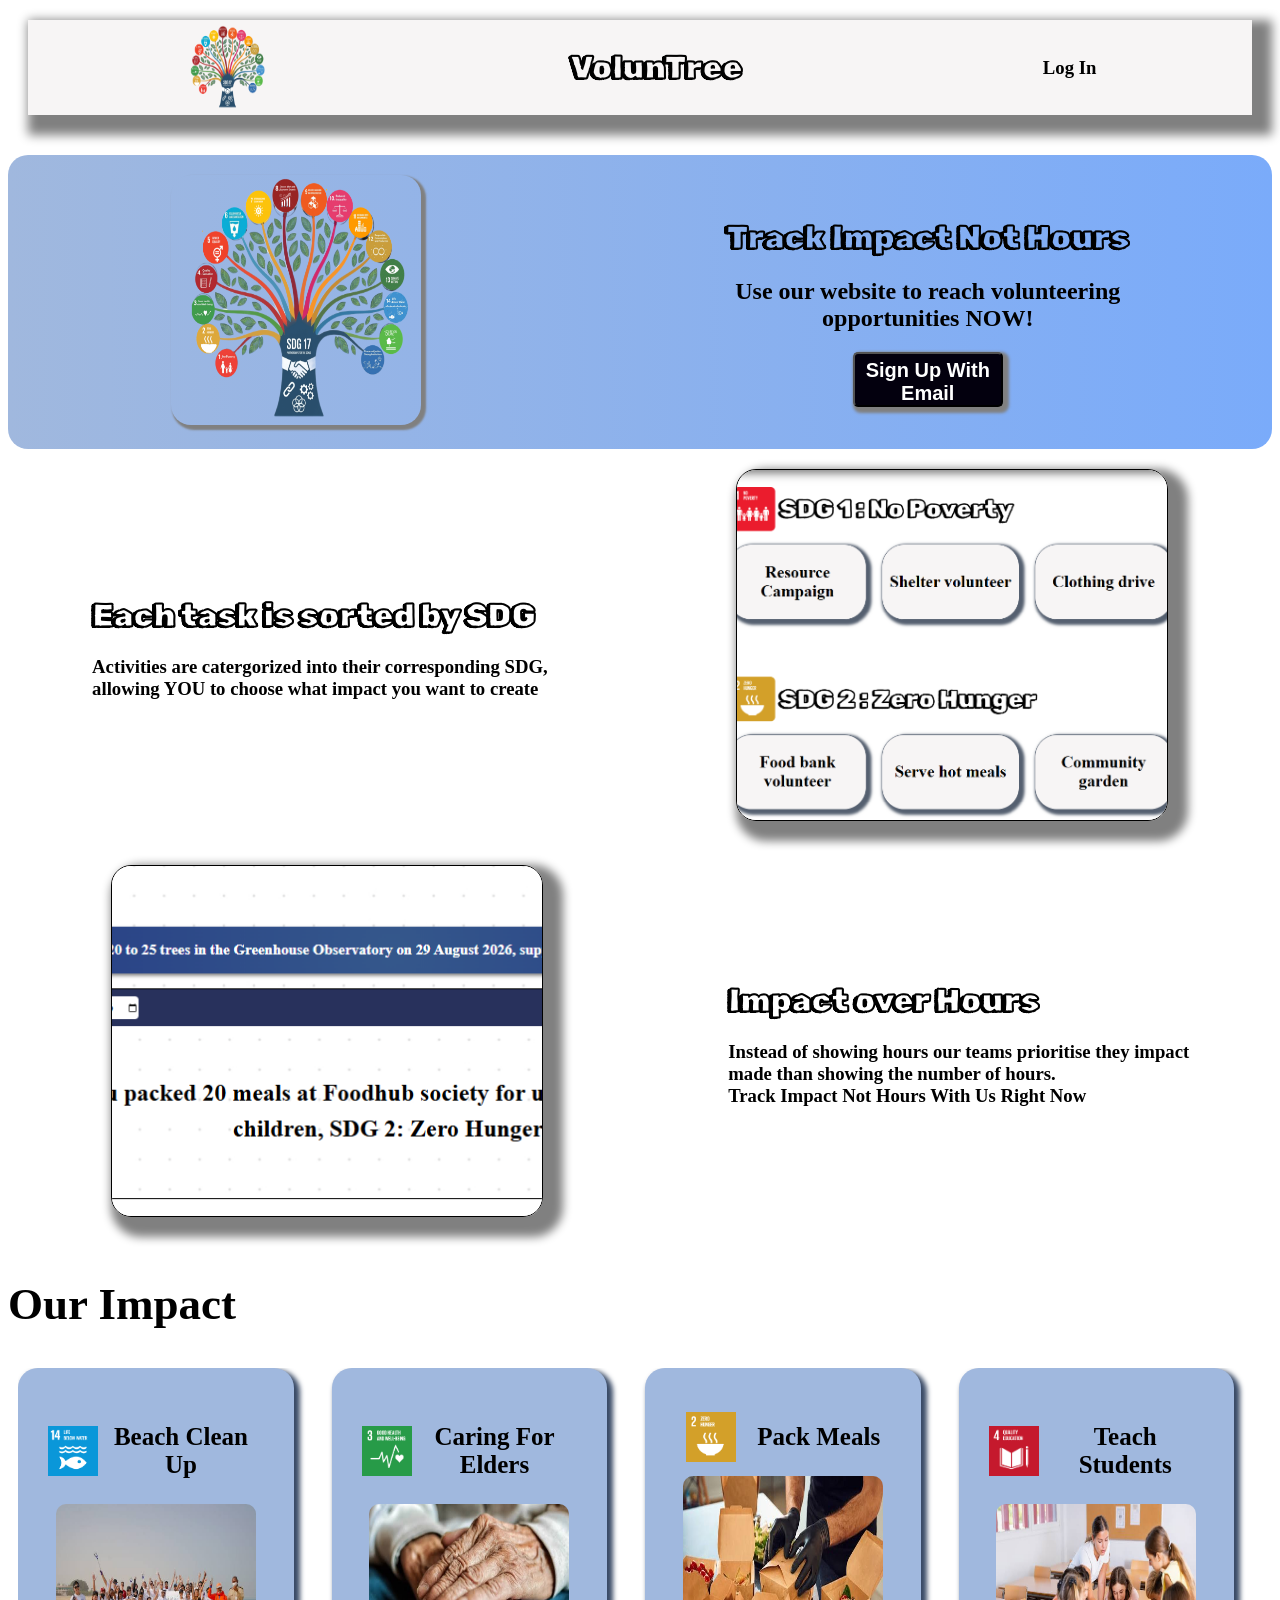
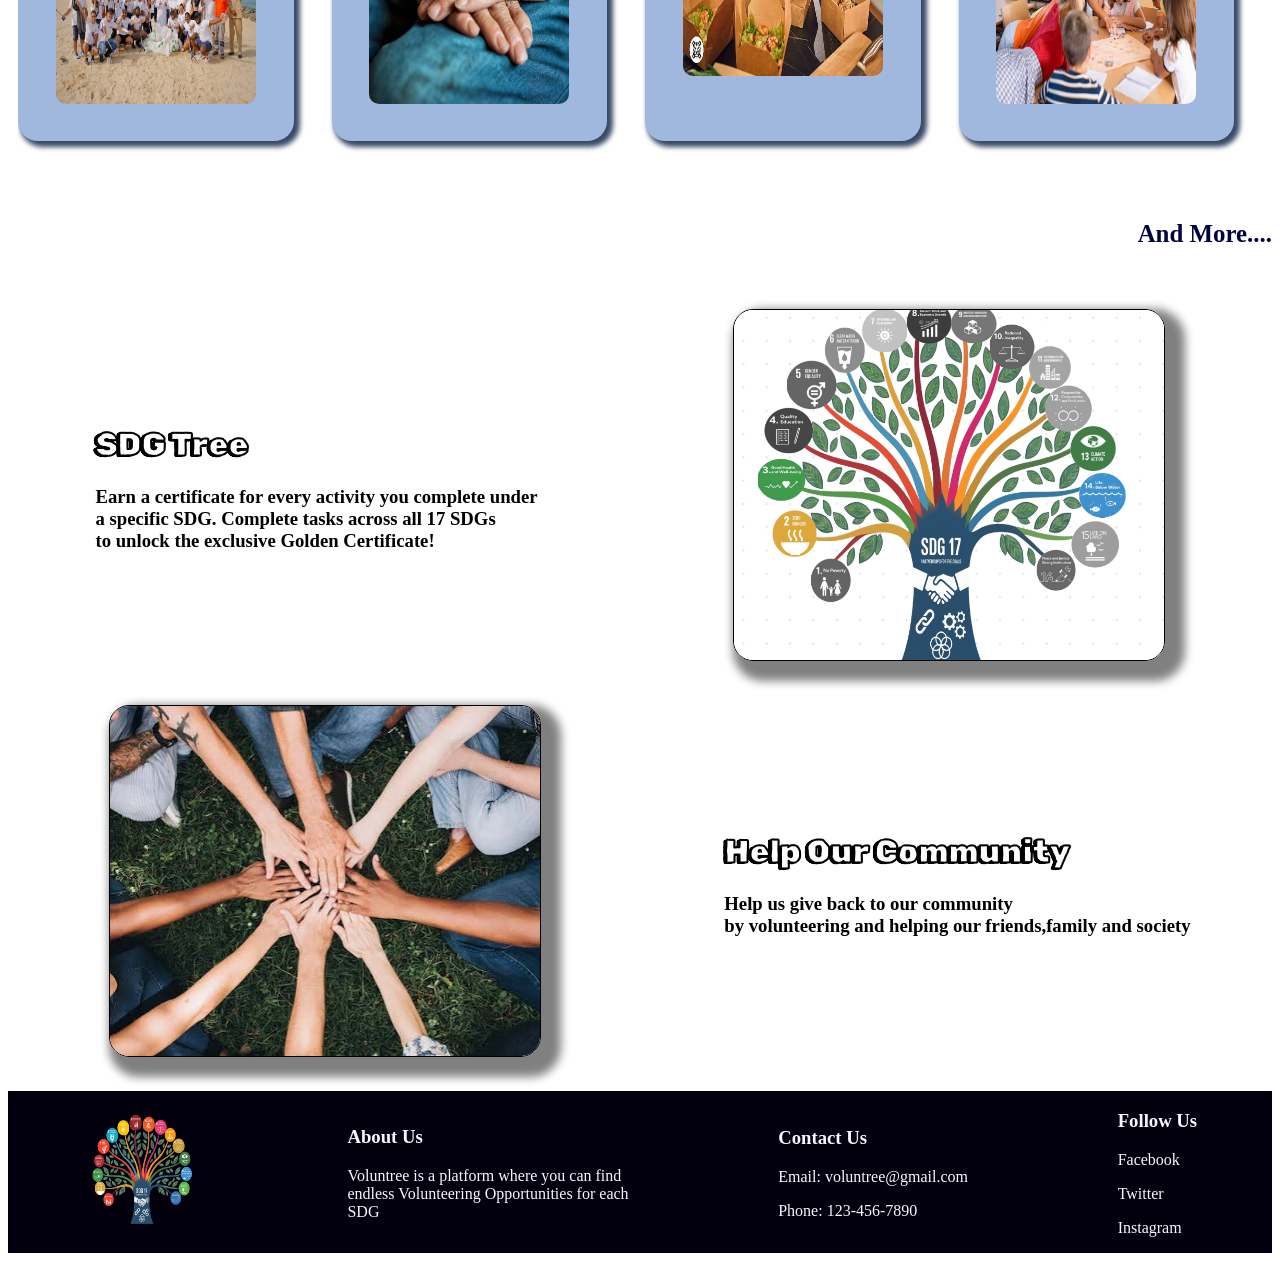
<file: index.html>
<!DOCTYPE html>
<html>
<head>
	<meta charset="utf-8">
	<meta name="viewport" content="width=device-width, initial-scale=1">
	<title>Voluntree</title>
	<link rel="stylesheet" type="text/css" href="style.css">
	<link rel="icon" type="image/x-icon" href="logo.png">
	<link rel="preconnect" href="https://fonts.googleapis.com">
<link rel="preconnect" href="https://fonts.gstatic.com" crossorigin>
<link href="https://fonts.googleapis.com/css2?family=Rubik+Doodle+Shadow&display=swap" rel="stylesheet">
</head>
<body>
	<div id="header">
		
		<img src="logo.png" class="logo_header">
		<h1 id="title">VolunTree</h1>
		<h3><a href="login.html">Log In</a></h3>
	</div>
	<div id="voluntree_add">
		<div class="row">
			<div class="col-2">
				<img src="logo.png" class="sideimage_add">
			</div>
			<div class="col-2">
				<h1>Track Impact Not Hours</h1>
				<h2>Use our website to reach volunteering <br> opportunities NOW!</h2>
				<a href="login.html"><button id="signup_btn">Sign Up With Email</button></a>
			</div>
		</div>
	</div>
	<div id="features">
		<div class="row" id="sdg_feature">
			<div class="col-1">
				<h1>Each task is sorted by SDG</h1>
				<h3>Activities are catergorized into their corresponding SDG,<br> allowing YOU to choose what impact you want to create</h3>
			</div>
			<div class="col-1">
				<img src="pic1.png" class="sideimage" id="sdg_feature_image">
			</div>
		</div>
		<div class="row" id="impact_feature">
			<div class="col-1">
				<img src="pic2.png" class="sideimage" id="impact_feature_image">
			</div>
			<div class="col-1">
				<h1>Impact over Hours</h1>
				<h3>Instead of showing hours our teams prioritise they impact <br>made than showing the number of hours.<br><b> Track Impact Not Hours With Us Right Now</b></h3>
			</div>
		</div>
		<div id="impact_slide">
		<section id="impacts">
        <h2>Our Impact</h2>
        <div id="impact_cards">
            <div class="impact_card">
            	<div class="row">
            	<img src="sdg14.png" class="impact_sdg">
                <h3>Beach Clean Up</h3>
            </div>
                <img src="a.jfif" class="impact_img">
            </div>
            <div class="impact_card">
            	<div class="row">
            	<img src="sdg3.png" class="impact_sdg">
                <h3>Caring For Elders</h3>
                </div>
                <img src="b.jfif" class="impact_img">
            </div>
            <div class="impact_card">
            	<div class="row">
            	<img src="sdg2.png" class="impact_sdg">
                <h3>Pack Meals</h3>
            </div>
                <img src="c.jfif" class="impact_img">
            </div>
            <div class="impact_card"> 
            	<div class="row">
            	<img src="sdg4.png" class="impact_sdg">&nbsp;
                <h3>Teach Students</h3>
            </div>
                <img src="d.jfif" class="impact_img">
            </div>
        </div>
        <h5 id="impact_txt">And More....</h5>
    </section>
		</div>
		<div class="row" id="sdg_tree_feature">
			<div class="col-1">
				<h1>SDG Tree</h1>
				<h3>Earn a certificate for every activity you complete under<br> a specific SDG. Complete tasks across all 17 SDGs <br>to unlock the exclusive Golden Certificate!</h3>
			</div>
			<div class="col-1">
				<img src="tree1.png" class="sideimage" id="sdg_tree_image">
			</div>
			
		</div>
		<div class="row" id="point_system_feature">
			<div class="col-1">
				<img src="pic4.jfif" class="sideimage" id="point_system_image">
			</div>
			<div class="col-1">
				<h1>Help Our Community</h1>
				<h3>Help us give back to our community<br> by volunteering and helping our friends,family and society</h3>
			</div>
			
		</div>
	</div>
	<div id="footer">
    <div class="row">
      <div class="col-10">
        <img src="logo.png" class="logo1">
      </div>
      <div class="col-10">
        <h3>About Us</h3>
        <p>Voluntree is a platform where you can find<br> endless Volunteering Opportunities for each <br> SDG</p>
      </div>
      <div class="col-10">
        <h3>Contact Us</h3>
        <p>Email: voluntree@gmail.com</p>
        <p>Phone: 123-456-7890</p>
      </div>
      <div class="col-10">
        <h3>Follow Us</h3>
        <p>Facebook</p>
        <p>Twitter</p>
        <p>Instagram</p>
      </div>
    </div>
  </div>
</body>
</html>
</file>
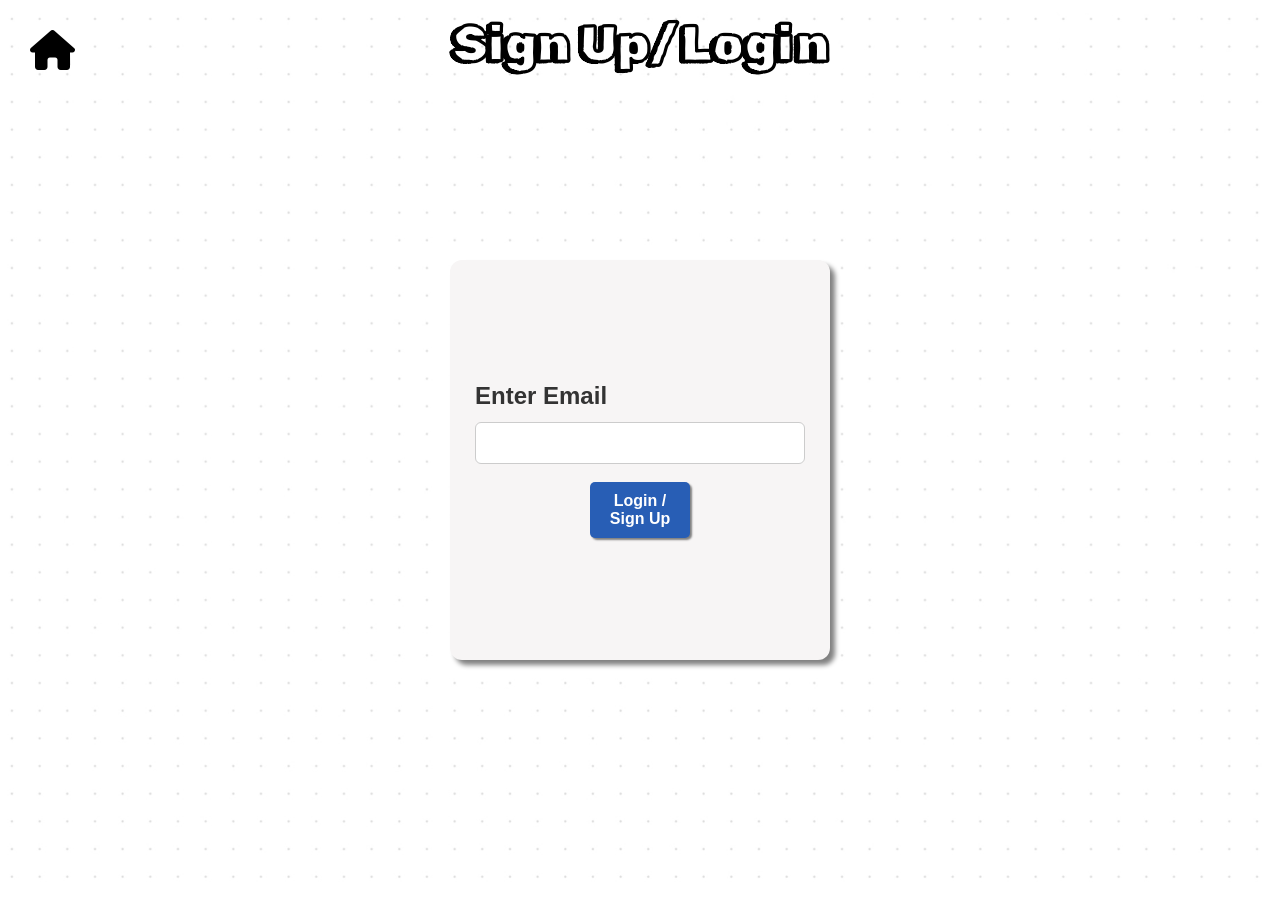
<file: login.html>
<!DOCTYPE html>
<html>
<head>
	<meta charset="utf-8">
	<meta name="viewport" content="width=device-width, initial-scale=1">
	<link rel="icon" type="image/x-icon" href="logo.png">
	<title>Log In</title>
	<link rel="stylesheet" type="text/css" href="login.css">
	<link rel="stylesheet" href="https://cdnjs.cloudflare.com/ajax/libs/font-awesome/6.4.2/css/all.min.css">
		<link rel="preconnect" href="https://fonts.googleapis.com">
<link rel="preconnect" href="https://fonts.gstatic.com" crossorigin>
<link href="https://fonts.googleapis.com/css2?family=Rubik+Doodle+Shadow&display=swap" rel="stylesheet">
</head>
<body>
	<a href="index.html"><i class="fa-solid fa-3xl fa-house"></i></a>
	<h1 class="font_rubik">Sign Up/Login</h1>
	<div id="task_div">
		<div class="input_div">
		<label>Enter Email</label>
		<input type="email" id="user_email">
		</div>
		<button id="login_btn">Login / Sign Up</button>
	</div>
	<script src="login.js"></script>
</body>
</html>
</file>
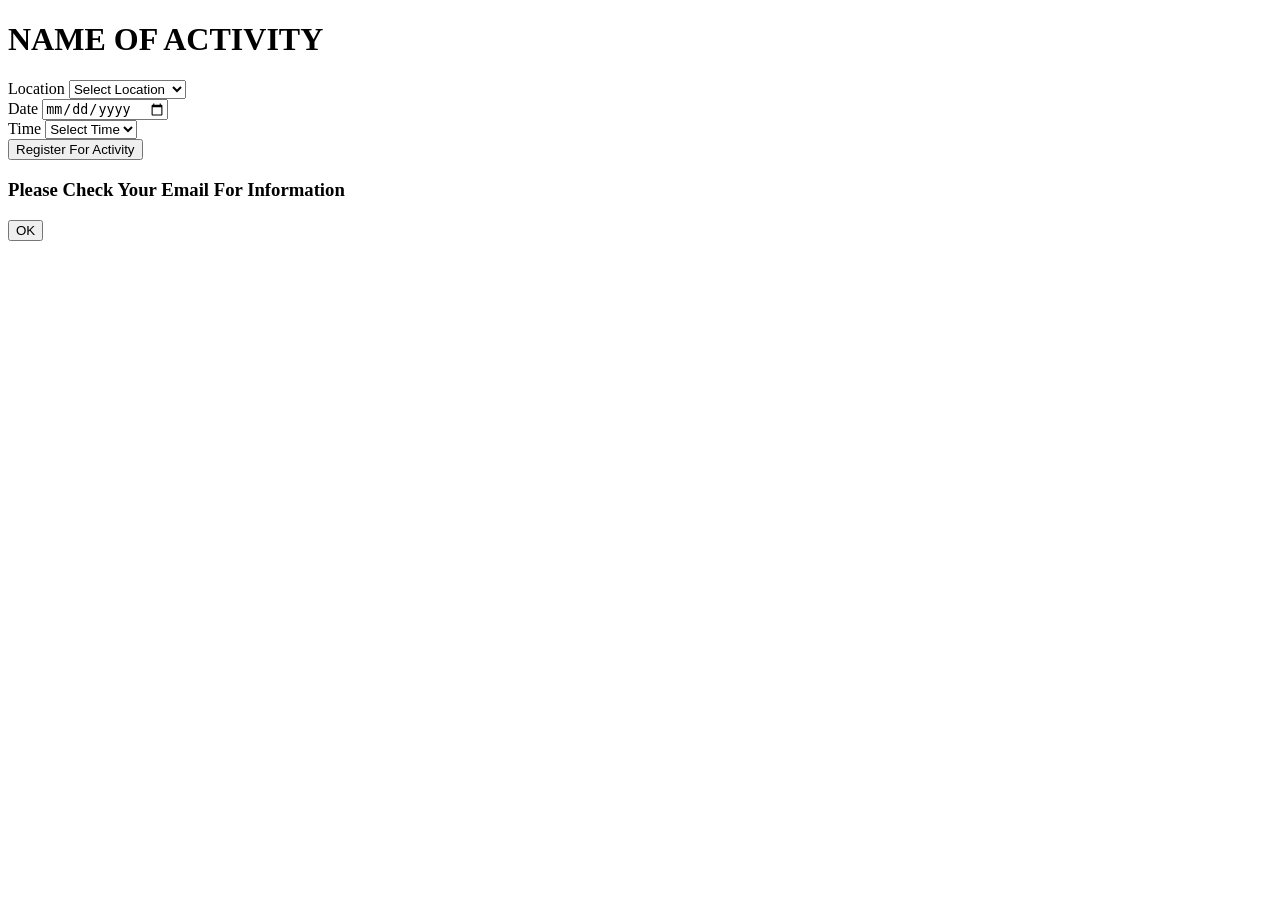
<file: signup.html>
<!DOCTYPE html>
<html>
<head>
	<meta charset="utf-8">
	<meta name="viewport" content="width=device-width, initial-scale=1">
	<title></title>
</head>
<body>
	<a href="voluntree.html"><i class="fa-solid fa-3xl fa-house"></i></a>
	<h1 class="font_rubik" id="name_task">NAME OF ACTIVITY</h1>
	<div id="task_div">
		<div class="input_div">
		<label>Location</label>
		<select id="location">
			<option value="" selected disabled>Select Location</option>
			<option>Jumerah beach</option>
			<option>abc beach</option>
			<option>Shallows Beach</option>
		</select>
		</div>	
		<div class="input_div">
			<label>Date</label>
			<input type="date" id="date">
		</div>
		<div class="input_div">
		<label>Time</label>
		<select id="time">
			<option value="" selected disabled>Select Time</option>
			<option>4:30 pm</option>
			<option>2:00 pm</option>
			<option>6:30 pm</option>
		</select>
		</div>	
		<button id="register_btn">Register For Activity</button>
	</div>
	<div id="result_div">
		<h3>Please Check Your Email For Information</h3>
		<button id="ok_btn">OK</button>
	</div>
	<script src="task.js"></script>
</body>
</html>
</file>
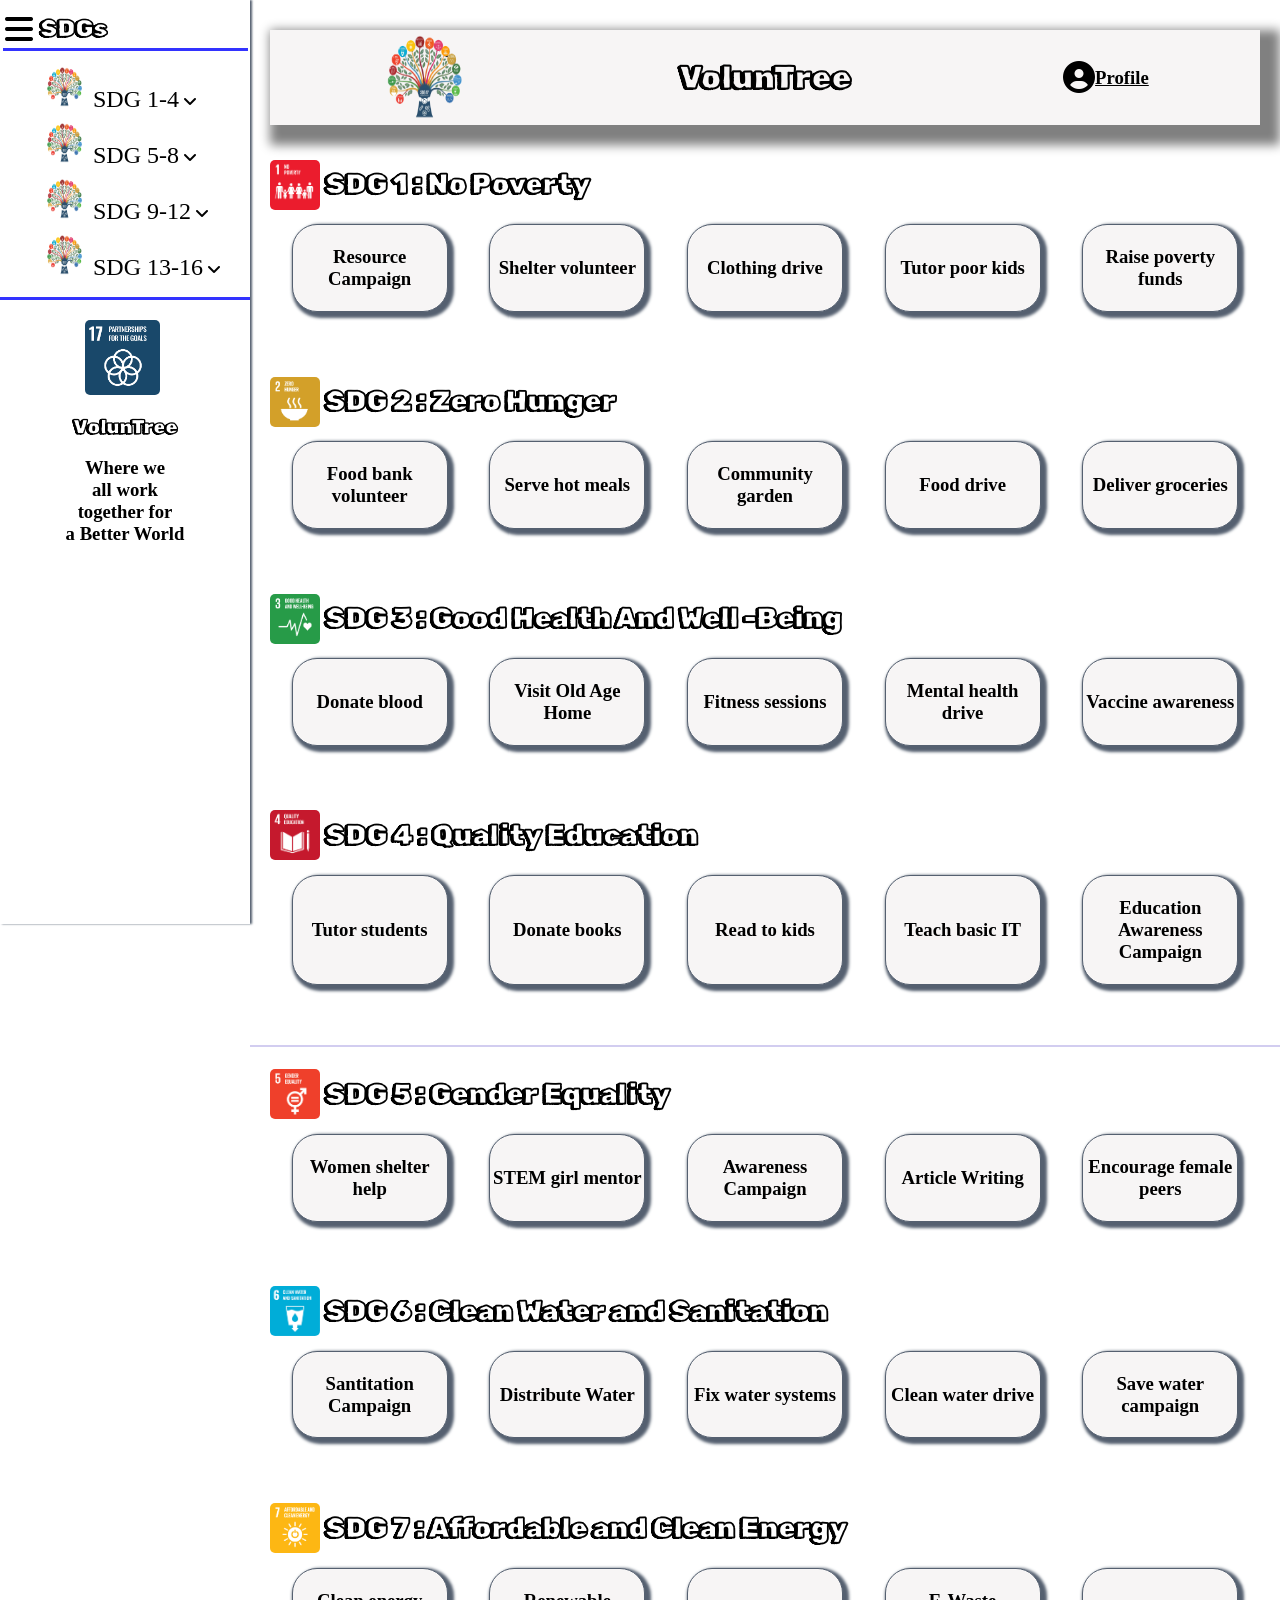
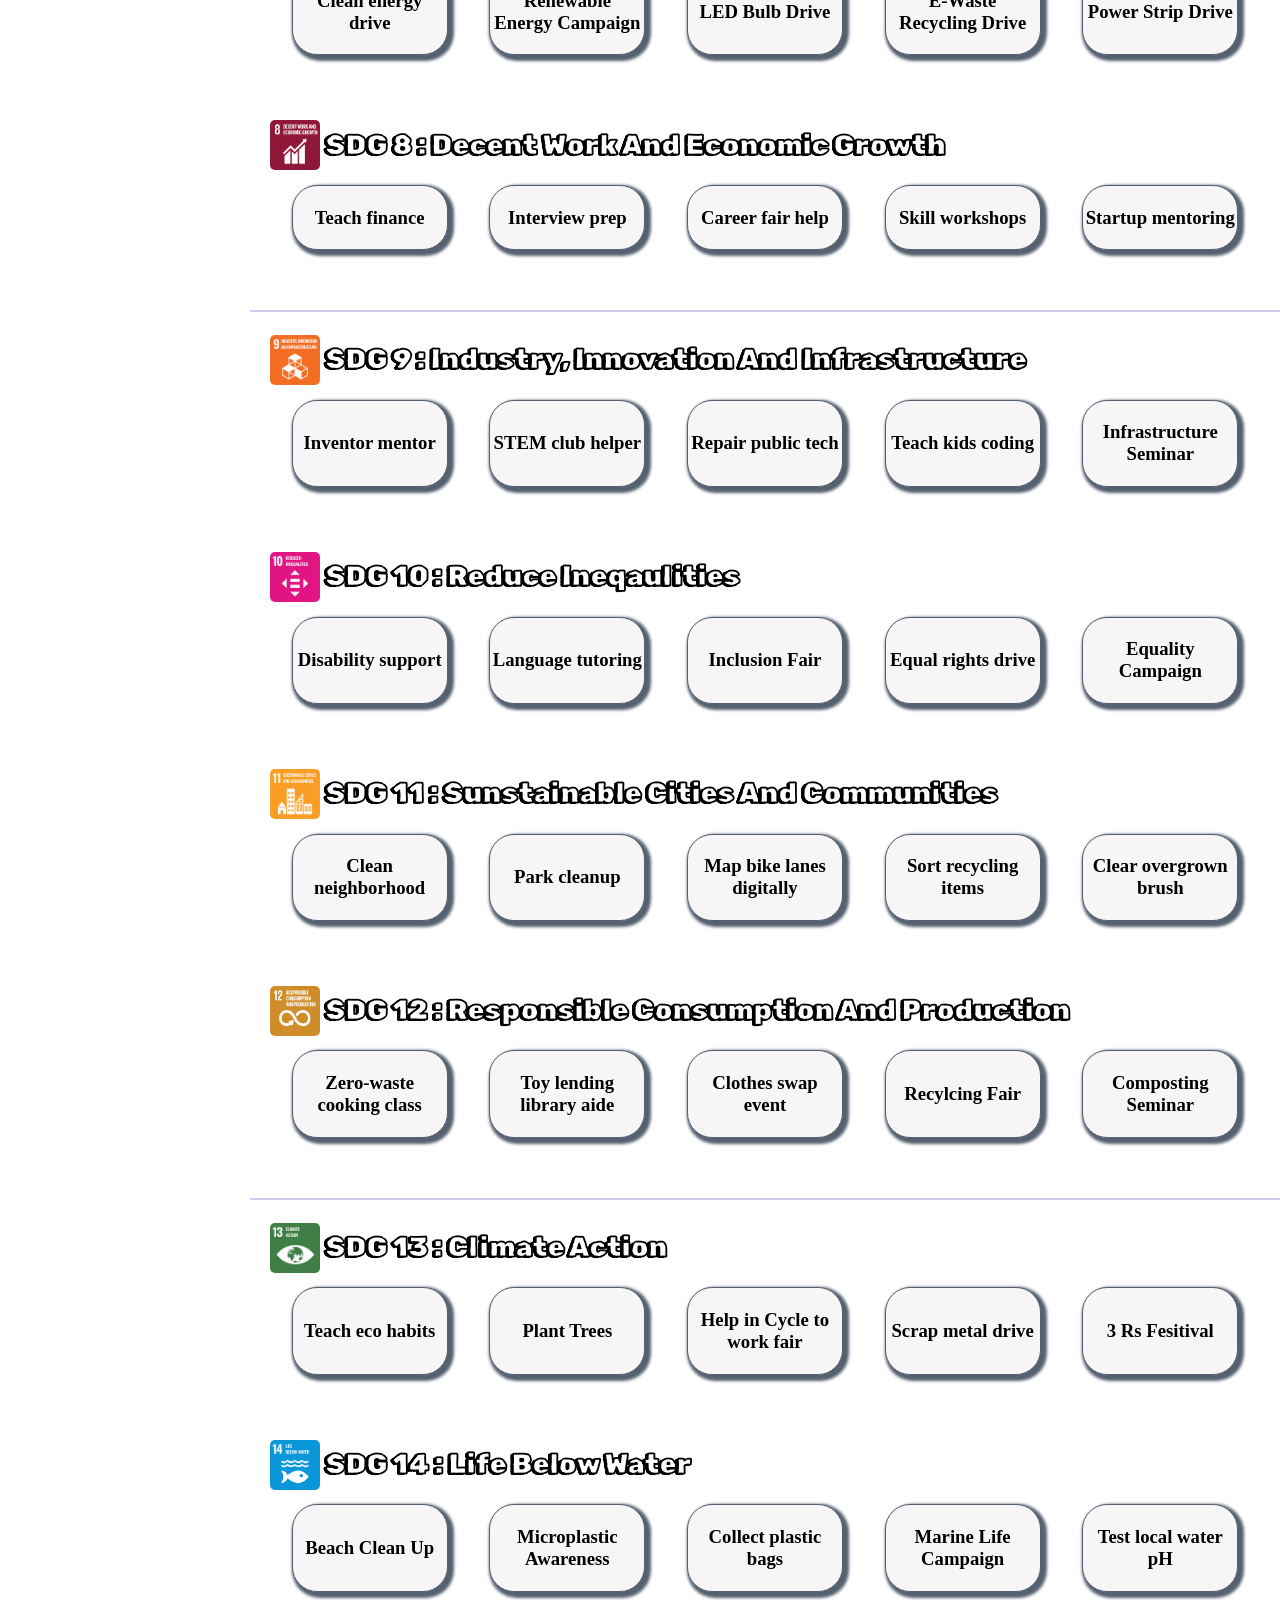
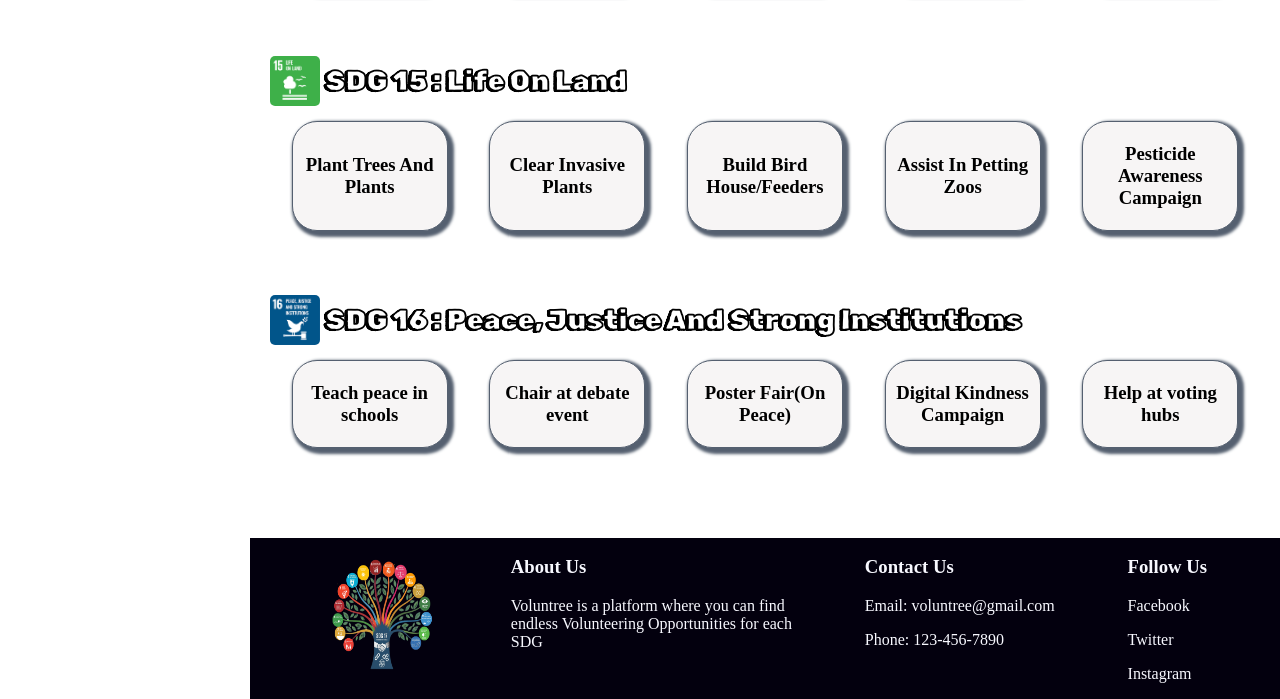
<file: voluntree.html>
<!DOCTYPE html>
<html>
<head>
	<meta charset="utf-8">
	<link rel="icon" type="image/x-icon" href="logo.png">
	<meta name="viewport" content="width=device-width, initial-scale=1">
	<title>VolunTree Homepage</title>
	<link rel="stylesheet" type="text/css" href="voluntree.css">
	<link rel="stylesheet" href="https://cdnjs.cloudflare.com/ajax/libs/font-awesome/6.4.2/css/all.min.css">
		<link rel="preconnect" href="https://fonts.googleapis.com">
<link rel="preconnect" href="https://fonts.gstatic.com" crossorigin>
<link href="https://fonts.googleapis.com/css2?family=Rubik+Doodle+Shadow&display=swap" rel="stylesheet">
</head>
<body>
	<nav>
		<div class="logo_sidebar">
			<i class="fas fa-bars fa-2xl sidebar-toggle"></i>
			<h1 class="font_rubik">SDGs</h1>
		</div>
		<hr class="sdg_hr_title">
		<div class="sdg_close_display">
			<img src="sdg17.png" class="sidebar_img1">
			<h2 class="font_rubik">VolunTree</h2>
			<h3>Where we <br>all work  <br> together for<br> a <b>Better World</b></h3>
		</div>
		
		<div class="nav-menu">
			<ul class="sdg_organizer">
				<li id="sdg1_to_sdg4" class="sdg_small_organizer">
					<div class="sdg-arrow">
						  <img src="logo.png" class="sidebar_img">
              <span class="sdg_organizer_title">SDG 1-4</span>
              <i class="fa-solid fa-angle-down"></i>
           </div>
           <div class="sidebar_items">
           <div class="row1" id="sdg1_sidebar">
					   <img src="sdg1.png" class="sidebar_img">
				     <a href="#sdg1_tasks">Sdg 1 :  No Poverty</a>
			     </div>
			      <div class="row1" id="sdg2_sidebar">
					   <img src="sdg2.png" class="sidebar_img">
				     <a href="#sdg2_tasks">SDG 2: Zero Hunger</a>
			     </div>
			      <div class="row1" id="sdg3_sidebar">
					   <img src="sdg3.png" class="sidebar_img">
				     <a href="#sdg3_tasks">SDG 3: Good Health and Well-Being</a>
			     </div>
			      <div class="row1" id="sdg4_sidebar">
					   <img src="sdg4.png" class="sidebar_img">
				     <a href="#sdg4_tasks">SDG 4: Quality Education</a>
			     </div>
			   </div>
				</li>
				<li id="sdg5_to_sdg8" class="sdg_small_organizer">
					<div class="sdg-arrow">
						<img src="logo.png" class="sidebar_img">
              <span class="sdg_organizer_title">SDG 5-8</span>
              <i class="fa-solid fa-angle-down"></i>
           </div>
           <div class="sidebar_items">
           <div class="row1" id="sdg5_sidebar">
					   <img src="sdg5.png" class="sidebar_img">
				     <a href="#sdg5_tasks">SDG 5: Gender Equality</a>
			     </div>
			      <div class="row1" id="sdg6_sidebar">
					   <img src="sdg6.png" class="sidebar_img">
				     <a href="#sdg6_tasks">SDG 6: Clean Water and Sanitation</a>
			     </div>
			      <div class="row1" id="sdg7_sidebar">
					   <img src="sdg7.png" class="sidebar_img">
				     <a href="#sdg7_tasks">SDG 7: Affordable and Clean Energy</a>
			     </div>
			      <div class="row1" id="sdg8_sidebar">
					   <img src="sdg8.png" class="sidebar_img">
				     <a href="#sdg8_tasks">SDG 8: Decent Work and Economic Growth</a>
			     </div>
			   </div>
				</li>
				<li id="sdg9_to_sdg12" class="sdg_small_organizer">
					<div class="sdg-arrow">
						<img src="logo.png" class="sidebar_img">
              <span class="sdg_organizer_title">SDG 9-12</span>
              <i class="fa-solid fa-angle-down"></i>
           </div>
           <div class="sidebar_items">
           <div class="row1" id="sdg9_sidebar">
					   <img src="sdg9.png" class="sidebar_img">
				     <a href="#sdg9_tasks">SDG 9: Industry, Innovation, and Infrastructure</a>
			     </div>
			      <div class="row1" id="sdg10_sidebar">
					   <img src="sdg10.png" class="sidebar_img">
				     <a href="#sdg10_tasks">SDG 10: Reduced Inequalities</a>
			     </div>
			      <div class="row1" id="sdg11_sidebar">
					   <img src="sdg11.png" class="sidebar_img">
				     <a href="#sdg11_tasks">SDG 11: Sustainable Cities and Communities</a>
			     </div>
			      <div class="row1" id="sdg12_sidebar">
					   <img src="sdg12.png" class="sidebar_img">
				     <a href="#sdg12_tasks">SDG 12: Responsible Consumption And Production</a>
			     </div>
			   </div>
				</li>
				<li id="sdg1_to_sdg4" class="sdg_small_organizer">
					<div class="sdg-arrow">
						<img src="logo.png" class="sidebar_img">
              <span class="sdg_organizer_title">SDG 13-16</span>
              <i class="fa-solid fa-angle-down"></i>
           </div>
           <div class="sidebar_items">
           <div class="row1" id="sdg13_sidebar">
					   <img src="sdg13.png" class="sidebar_img">
				     <a href="#sdg13_tasks">SDG 13: Climate Action</a>
			     </div>
			      <div class="row1" id="sdg14_sidebar">
					   <img src="sdg14.png" class="sidebar_img">
				     <a href="#sdg14_tasks">SDG 14: Life Below Water</a>
			     </div>
			      <div class="row1" id="sdg15_sidebar">
					   <img src="sdg15.png" class="sidebar_img">
				     <a href="#sdg15_tasks">SDG 15: Life on Land</a>
			     </div>
			      <div class="row1" id="sdg16_sidebar">
					   <img src="sdg16.png" class="sidebar_img">
				     <a href="#sdg16_tasks">SDG 16: Peace, Justice, and Strong Institutions</a>
			     </div>
			   </div>
				</li>
			</ul>
			<hr class="sdg_hr_open">
			<div class="sdg_open_display">
				<img src="sdg17.png" class="sidebar_img2">
				<h2 class="font_rubik">VolunTree</h2>
				<h3>Where we <br>all work  <br> together for<br> a <b>Better World</b></h3>
		</div>
		</div>
		<hr class="sdg_hr_title1">
	</nav>
	 
<main>
<div id="header">
	
		<img src="logo.png" class="logo_header">
		<h1 id="title" class="font_rubik">VolunTree</h1>
		<div id="username_div">
		<i class="fa-solid fa-2xl fa-circle-user"></i>
		<h3 id="username_txt"><a href="profile.html">Profile</a></h3>
	    </div>
</div>
<div id="tasks_container">
	<div class="sdg_container" id="sdg1_tasks">
		<div class="sdg_title">
			<img src="sdg1.png" class="sdg_img_main">
			<h2 class="font_rubik">SDG 1 : No Poverty</h2>
		</div>
		<div class="row">
			<div class="task">
				<a href="task.html" onclick="task_name(event)"><h3>Resource Campaign</h3></a>
			</div>
			<div class="task">
				<a href="task.html" onclick="task_name(event)"><h3>Shelter volunteer</h3></a>
			</div>
			<div class="task">
				<a href="task.html" onclick="task_name(event)"><h3>Clothing drive</h3></a>
			</div>
			<div class="task">
				<a href="task.html" onclick="task_name(event)"><h3>Tutor poor kids</h3></a>
			</div>
			<div class="task">
				<a href="task.html" onclick="task_name(event)"><h3>Raise poverty funds</h3></a>
			</div>
		</div>
	</div>
	<div class="sdg_container" id="sdg2_tasks">
		<div class="sdg_title">
			<img src="sdg2.png" class="sdg_img_main">
			<h2 class="font_rubik">SDG 2 : Zero Hunger</h2>
		</div>
		<div class="row">
			<div class="task">
				<a href="task.html" onclick="task_name(event)"><h3>Food bank volunteer</h3></a>
			</div>
			<div class="task">
				<a href="task.html" onclick="task_name(event)"><h3>Serve hot meals</h3></a>
			</div>
			<div class="task">
				<a href="task.html" onclick="task_name(event)"><h3>Community garden</h3></a>
			</div>
			<div class="task">
				<a href="task.html" onclick="task_name(event)"><h3>Food drive</h3></a>
			</div>
			<div class="task">
				<a href="task.html" onclick="task_name(event)"><h3>Deliver groceries</h3></a>
			</div>
		</div>
	</div>
	<div class="sdg_container" id="sdg3_tasks">
		<div class="sdg_title">
			<img src="sdg3.png" class="sdg_img_main">
			<h2 class="font_rubik">SDG 3 : Good Health And Well -Being</h2>
		</div>
		<div class="row">
			<div class="task">
				<a href="task.html" onclick="task_name(event)"><h3>Donate blood</h3></a>
			</div>
			<div class="task">
				<a href="task.html" onclick="task_name(event)"><h3>Visit Old Age Home</h3></a>
			</div>
			<div class="task">
				<a href="task.html" onclick="task_name(event)"><h3>Fitness sessions</h3></a>
			</div>
			<div class="task">
				<a href="task.html" onclick="task_name(event)"><h3>Mental health drive</h3></a>
			</div>
			<div class="task">
				<a href="task.html" onclick="task_name(event)"><h3>Vaccine awareness</h3></a>
			</div>
		</div>
	</div>
	<div class="sdg_container" id="sdg4_tasks">
		<div class="sdg_title">
			<img src="sdg4.png" class="sdg_img_main">
			<h2 class="font_rubik">SDG 4 : Quality Education</h2>
		</div>
		<div class="row">
			<div class="task">
				<a href="task.html" onclick="task_name(event)"><h3>Tutor students</h3></a>
			</div>
			<div class="task">
				<a href="task.html" onclick="task_name(event)"><h3>Donate books</h3></a>
			</div>
			<div class="task">
				<a href="task.html" onclick="task_name(event)"><h3>Read to kids</h3></a>
			</div>
			<div class="task">
				<a href="task.html" onclick="task_name(event)"><h3>Teach basic IT</h3></a>
			</div>
			<div class="task">
				<a href="task.html" onclick="task_name(event)"><h3>Education Awareness Campaign</h3></a>
			</div>
		</div>
	</div>
	<hr>
	<div class="sdg_container" id="sdg5_tasks">
		<div class="sdg_title">
			<img src="sdg5.png" class="sdg_img_main">
			<h2 class="font_rubik">SDG 5 : Gender Equality </h2>
		</div>
		<div class="row">
			<div class="task">
				<a href="task.html" onclick="task_name(event)"><h3>Women shelter help</h3></a>
			</div>
			<div class="task">
				<a href="task.html" onclick="task_name(event)"><h3>STEM girl mentor</h3></a>
			</div>
			<div class="task">
				<a href="task.html" onclick="task_name(event)"><h3>Awareness Campaign</h3></a>
			</div>
			<div class="task">
				<a href="task.html" onclick="task_name(event)"><h3>Article Writing</h3></a>
			</div>
			<div class="task">
				<a href="task.html" onclick="task_name(event)"><h3>Encourage female peers</h3></a>
			</div>
		</div>
	</div>
	<div class="sdg_container" id="sdg6_tasks">
		<div class="sdg_title">
			<img src="sdg6.png" class="sdg_img_main">
			<h2 class="font_rubik">SDG 6 : Clean Water and Sanitation</h2>
		</div>
		<div class="row">
			<div class="task">
				<a href="task.html" onclick="task_name(event)"><h3>Santitation Campaign</h3></a>
			</div>
			<div class="task">
				<a href="task.html" onclick="task_name(event)"><h3>Distribute Water</h3></a>
			</div>
			<div class="task">
				<a href="task.html" onclick="task_name(event)"><h3>Fix water systems</h3></a>
			</div>
			<div class="task">
				<a href="task.html" onclick="task_name(event)"><h3>Clean water drive</h3></a>
			</div>
			<div class="task">
				<a href="task.html" onclick="task_name(event)"><h3>Save water campaign</h3></a>
			</div>
		</div>
	</div>
	<div class="sdg_container" id="sdg7_tasks">
		<div class="sdg_title">
			<img src="sdg7.png" class="sdg_img_main">
			<h2 class="font_rubik">SDG 7 : Affordable and Clean Energy</h2>
		</div>
		<div class="row">
			<div class="task">
				<a href="task.html" onclick="task_name(event)"><h3>Clean energy drive</h3></a>
			</div>
			<div class="task">
				<a href="task.html" onclick="task_name(event)"><h3>Renewable Energy Campaign</h3></a>
			</div>
			<div class="task">
				<a href="task.html" onclick="task_name(event)"><h3>LED Bulb Drive</h3></a>
			</div>
			<div class="task">
				<a href="task.html" onclick="task_name(event)"><h3>E-Waste Recycling Drive</h3></a>
			</div>
			<div class="task">
				<a href="task.html" onclick="task_name(event)"><h3>Power Strip Drive</h3></a>
			</div>
		</div>
	</div>
	<div class="sdg_container" id="sdg8_tasks">
		<div class="sdg_title">
			<img src="sdg8.png" class="sdg_img_main">
			<h2 class="font_rubik">SDG 8 : Decent Work And Economic Growth</h2>
		</div>
		<div class="row">
			<div class="task">
				<a href="task.html" onclick="task_name(event)"><h3>Teach finance</h3></a>
			</div>
			<div class="task">
				<a href="task.html" onclick="task_name(event)"><h3>Interview prep</h3></a>
			</div>
			<div class="task">
				<a href="task.html" onclick="task_name(event)"><h3>Career fair help</h3></a>
			</div>
			<div class="task">
				<a href="task.html" onclick="task_name(event)"><h3>Skill workshops</h3></a>
			</div>
			<div class="task">
				<a href="task.html" onclick="task_name(event)"><h3>Startup mentoring</h3></a>
			</div>
		</div>
	</div>
	<hr>
	<div class="sdg_container" id="sdg9_tasks">
		<div class="sdg_title">
			<img src="sdg9.png" class="sdg_img_main">
			<h2 class="font_rubik">SDG 9 : Industry, Innovation And Infrastructure </h2>
		</div>
		<div class="row">
			<div class="task">
				<a href="task.html" onclick="task_name(event)"><h3>Inventor mentor</h3></a>
			</div>
			<div class="task">
				<a href="task.html" onclick="task_name(event)"><h3>STEM club helper</h3></a>
			</div>
			<div class="task">
				<a href="task.html" onclick="task_name(event)"><h3>Repair public tech</h3></a>
			</div>
			<div class="task">
				<a href="task.html" onclick="task_name(event)"><h3>Teach kids coding</h3></a>
			</div>
			<div class="task">
				<a href="task.html" onclick="task_name(event)"><h3>Infrastructure Seminar</h3></a>
			</div>
		</div>
	</div>
	<div class="sdg_container" id="sdg10_tasks">
		<div class="sdg_title">
			<img src="sdg10.png" class="sdg_img_main">
			<h2 class="font_rubik">SDG 10 : Reduce Ineqaulities</h2>
		</div>
		<div class="row">
			<div class="task">
				<a href="task.html" onclick="task_name(event)"><h3>Disability support</h3></a>
			</div>
			<div class="task">
				<a href="task.html" onclick="task_name(event)"><h3>Language tutoring</h3></a>
			</div>
			<div class="task">
				<a href="task.html" onclick="task_name(event)"><h3>Inclusion Fair</h3></a>
			</div>
			<div class="task">
				<a href="task.html" onclick="task_name(event)"><h3>Equal rights drive</h3></a>
			</div>
			<div class="task">
				<a href="task.html" onclick="task_name(event)"><h3>Equality Campaign</h3></a>
			</div>
		</div>
	</div>
	<div class="sdg_container" id="sdg11_tasks">
		<div class="sdg_title">
			<img src="sdg11.png" class="sdg_img_main">
			<h2 class="font_rubik">SDG 11 : Sunstainable Cities And Communities</h2>
		</div>
		<div class="row">
			<div class="task">
				<a href="task.html" onclick="task_name(event)"><h3>Clean neighborhood</h3></a>
			</div>
			<div class="task">
				<a href="task.html" onclick="task_name(event)"><h3>Park cleanup</h3></a>
			</div>
			<div class="task">
				<a href="task.html" onclick="task_name(event)"><h3>Map bike lanes digitally</h3></a>
			</div>
			<div class="task">
				<a href="task.html" onclick="task_name(event)"><h3>Sort recycling items</h3></a>
			</div>
			<div class="task">
				<a href="task.html" onclick="task_name(event)"><h3>Clear overgrown brush</h3></a>
			</div>
		</div>
	</div>
	<div class="sdg_container" id="sdg12_tasks">
		<div class="sdg_title">
			<img src="sdg12.png" class="sdg_img_main">
			<h2 class="font_rubik">SDG 12 : Responsible Consumption And Production</h2>
		</div>
		<div class="row">
			<div class="task">
				<a href="task.html" onclick="task_name(event)"><h3>Zero-waste cooking class</h3></a>
			</div>
			<div class="task">
				<a href="task.html" onclick="task_name(event)"><h3>Toy lending library aide</h3></a>
			</div>
			<div class="task">
				<a href="task.html" onclick="task_name(event)"><h3>Clothes swap event</h3></a>
			</div>
			<div class="task">
				<a href="task.html" onclick="task_name(event)"><h3>Recylcing Fair</h3></a>
			</div>
			<div class="task">
				<a href="task.html" onclick="task_name(event)"><h3>Composting Seminar</h3></a>
			</div>
		</div>
	</div>
	<hr>
	<div class="sdg_container" id="sdg13_tasks">
		<div class="sdg_title">
			<img src="sdg13.png" class="sdg_img_main">
			<h2 class="font_rubik">SDG 13 : Climate Action</h2>
		</div>
		<div class="row">
			<div class="task">
				<a href="task.html" onclick="task_name(event)"><h3>Teach eco habits</h3></a>
			</div>
			<div class="task">
				<a href="task.html" onclick="task_name(event)"><h3>Plant Trees</h3></a>
			</div>
			<div class="task">
				<a href="task.html" onclick="task_name(event)"><h3> Help in Cycle to work fair</h3></a>
			</div>
			<div class="task">
				<a href="task.html" onclick="task_name(event)"><h3>Scrap metal drive</h3></a>
			</div>
			<div class="task">
				<a href="task.html" onclick="task_name(event)"><h3>3 Rs Fesitival</h3></a>
			</div>
		</div>
	</div>
	<div class="sdg_container" id="sdg14_tasks">
		<div class="sdg_title">
			<img src="sdg14.png" class="sdg_img_main">
			<h2 class="font_rubik">SDG 14 : Life Below Water</h2>
		</div>
		<div class="row">
			<div class="task">
				<a href="task.html" onclick="task_name(event)"><h3>Beach Clean Up</h3></a>
			</div>
			<div class="task">
				<a href="task.html" onclick="task_name(event)"><h3>Microplastic Awareness</h3></a>
			</div>
			<div class="task">
				<a href="task.html" onclick="task_name(event)"><h3>Collect plastic bags</h3></a>
			</div>
			<div class="task">
				<a href="task.html" onclick="task_name(event)"><h3>Marine Life Campaign</h3></a>
			</div>
			<div class="task">
				<a href="task.html" onclick="task_name(event)"><h3>Test local water pH</h3></a>
			</div>
		</div>
	</div>
	<div class="sdg_container" id="sdg15_tasks">
		<div class="sdg_title">
			<img src="sdg15.png" class="sdg_img_main">
			<h2 class="font_rubik">SDG 15 : Life On Land </h2>
		</div>
		<div class="row">
			<div class="task">
				<a href="task.html" onclick="task_name(event)"><h3>Plant Trees And Plants</h3></a>
			</div>
			<div class="task">
				<a href="task.html" onclick="task_name(event)"><h3>Clear Invasive Plants</h3></a>
			</div>
			<div class="task">
				<a href="task.html" onclick="task_name(event)"><h3>Build Bird House/Feeders</h3></a>
			</div>
			<div class="task">
				<a href="task.html" onclick="task_name(event)"><h3>Assist In Petting Zoos</h3></a>
			</div>
			<div class="task">
				<a href="task.html" onclick="task_name(event)"><h3>Pesticide Awareness Campaign</h3></a>
			</div>
		</div>
	</div>
	<div class="sdg_container" id="sdg16_tasks">
		<div class="sdg_title">
			<img src="sdg16.png" class="sdg_img_main">
			<h2 class="font_rubik">SDG 16 : Peace, Justice And Strong Institutions</h2>
		</div>
		<div class="row">
			<div class="task">
				<a href="task.html" onclick="task_name(event)"><h3>Teach peace in schools</h3></a>
			</div>
			<div class="task">
				<a href="task.html" onclick="task_name(event)"><h3>Chair at debate event</h3></a>
			</div>
			<div class="task">
				<a href="task.html" onclick="task_name(event)"><h3>Poster Fair(On Peace)</h3></a>
			</div>
			<div class="task">
				<a href="task.html" onclick="task_name(event)"><h3>Digital Kindness Campaign</h3></a>
			</div>
			<div class="task">
				<a href="task.html" onclick="task_name(event)"><h3>Help at voting hubs</h3></a>
			</div>
		</div>
	</div>
</div>
	<div id="footer">
    <div class="row">
      <div class="col-10">
        <img src="logo.png" class="logo1">
      </div>
      <div class="col-10">
        <h3>About Us</h3>
        <p>Voluntree is a platform where you can find<br> endless Volunteering Opportunities for each <br> SDG</p>
      </div>
      <div class="col-10">
        <h3>Contact Us</h3>
        <p>Email: voluntree@gmail.com</p>
        <p>Phone: 123-456-7890</p>
      </div>
      <div class="col-10">
        <h3>Follow Us</h3>
        <p>Facebook</p>
        <p>Twitter</p>
        <p>Instagram</p>
      </div>
    </div>
  </div>
</div>
</main>
<script src="script.js"></script>
<script src="task.js"></script>
</body>
</html>
</file>
<file: style.css>
.logo_header {
   width: 85px;
   height: 85px;
}
#header {
   display: flex;
   justify-content: space-around;
   align-items: center;
   margin: 20px;
   padding: 5px;
   box-shadow: 10px 10px 10px 10px gray;
   background-color: #f7f5f5;

}
#header h3 a{
   text-decoration: none;
   color: black;
}
.sideimage {
   width: 430px;
   height: 350px;
   object-fit: cover;
   border-radius: 20px;
   margin: 20px;
   padding: 0px;
   box-shadow: 10px 10px 10px 10px gray;
   border: 0.2px solid black;

}
.row {
   display: flex;
   justify-content: space-around;
   align-items: center;
}
h1{
   font-family: "rubik doodle shadow";
}
.sideimage_add{
   width: 250px;
   height: 250px;
   border-radius: 20px;
   margin: 20px;
   box-shadow:  3px 3px 2px 2px gray;
}
#voluntree_add{
   background: linear-gradient(to right,#a0b8de,#7aabfa);
   border-radius: 20px;
   margin-top: 40px;
}
.logo1 {
    width: 115px;
    height: 115px;
    margin-top: 20px;
    margin-bottom: 20px;
  }
   #footer {
    flex-basis: 30%;
    margin: 0px 0px;
    margin-top: 10px;
    background-color: #03000E;
    color: ghostwhite;
    margin-bottom: 0px;
  }
#signup_btn{
   background-color: #03000E;
   width: 150px;
   height: 55px;
   border-radius: 5px;
   padding: 5px;
   font-size: 20px;
   color: white;
   font-weight: bold;
   box-shadow: 3px 3px 3px 3px gray;
}
.col-2{
   align-content: center;
   text-align: center;
}
#impacts {
  font-size: 30px;
}

#impact_cards {
  display: flex;
  margin-left: 10px;
  overflow: hidden;
}

.impact_card{
   width: 300px;
   height: 230x;
  text-align: center;
  margin-right: 3%;
  margin-bottom: 3%;
  background-color: #a0b8de;
  padding: 30px;
  border-radius: 20px;
  box-shadow: 4px 4px 5px 2px #394a66;
  transition: transform 2s ease;
}


.impact_card:hover {
  transform: translateX(20px);
}

.impact_card h3 {
  font-size: 25px;
}
.impact_sdg{
   width: 50px;
   height: 50px;
}
.impact_img{
   width: 200px;
   height: 200px;
   border-radius: 10px;
}
#impact_txt{
   color:#000440;
   text-align: right;
   padding-top: 0px;
}
</file>
<file: login.css>
* {
    box-sizing: border-box;
    margin: 0;
    padding: 0;
}

body {
    background-image: url(bg.jpg);
    background-size: cover;
    background-position: center;
    display: flex;
    flex-direction: column;
    justify-content: center;
    align-items: center;
    min-height: 100vh;
    overflow: hidden;
    font-family: Arial, sans-serif;
}
.fa-house{
	margin-top: 30px;
	margin-left: 30px;
	position: absolute;
	font-size: 40px;
	top: 0;
	left: 0;
	color: black;
}
.font_rubik{
	font-family: 'rubik doodle shadow';
	font-size: 50px;
	margin-bottom: 50px;
	margin-top: 15px;
	position: absolute;
	top: 0;
}
#task_div{
    width: 380px;
    margin-top: 20px;
    height: 400px;
    justify-content: center;
    padding: 30px 25px;
    border-radius: 12px;
    background-color: #f7f5f5;
    box-shadow: 5px 5px 5px gray;
    display: flex;
    flex-direction: column;
    gap: 18px;
    align-items: center;
}
.input_div {
    width: 100%;
    text-align: left;
}
#task_div label {
    display: block;
    margin-bottom: 12px;
    font-weight: 600;
    font-size: 24px;
    color: #333;
}
button{
	width: 100px;
	background-color: #285eb5;
	color: white;
	font-weight: bolder;
	border-radius: 5px;
	border: none;
	padding: 10px;
	box-shadow: 2px 2px 2px gray;
	font-size: 16px;
}
button:hover{
	transform: scale(1.1);
}
#task_div input{
    width: 100%;
    height: 42px;
    padding: 0 12px;
    font-size: 14px;
    border: 1px solid #ccc;
    border-radius: 6px;
    background-color: #ffffff;
    outline: none;
    transition: border-color 0.2s ease, box-shadow 0.2s ease;
}

#task_div input:focus {
    border-color: #007bff;
    box-shadow: 0 0 0 3px rgba(0, 123, 255, 0.15);
}
#result_div{
	width: 300px;
	height: 200px;
	padding: 20px;
	align-items: center;
	display: none;
	flex-direction: column;
	justify-content: center;
	text-align: center;
	color: white;
	background-color: #6a839c;
	box-shadow: 5px 5px 5px 5px gray;
	border-radius: 7px;
	position: absolute;

}
#ok_btn{
	background-color: #e8c699;
	margin-top: 20px;
}
</file>
<file: voluntree.css>
#header {
   display: flex;
   justify-content: space-around;
   align-items: center;
   margin: 20px;
   padding: 5px;
   box-shadow: 10px 10px 10px 10px gray;
   background-color: #f7f5f5;

}
html{
   scroll-behavior: smooth;
}
body{
   overflow-x: hidden;
}
.font_rubik{
   font-family: "rubik doodle shadow";
}
.row{
   display: flex;
   justify-content: space-evenly;
}
.row1{
   display: flex;
   margin-bottom: 5px;
   align-items: center;
}
.row1 li a{
   font-size: 15px;
}
.sdg_container{
   margin-bottom: 50px;
}
#header h3 a{

   color: black;
}
.logo_header {
   width: 85px;
   height: 85px;
}
#username_div{
   display: flex;
   align-items: center;
}
.username_txt{
   padding-left: 10px;
}
li a{
   color: black;
   font-size: 20px;
   text-decoration: none;
   margin-top: 3px;
}
.task{
   background-color: #f7f5f5;
   width: 150px;
   min-height: 50px;
   height: auto;
   padding: 2px;
   text-align: center;
   align-items: center;
   align-content: center;
   border-radius: 25px;
   border: 1px solid #556070;
   box-shadow: 3px 3px 3px 3px #556070;
}
main hr{
   background-color: slateblue;
   border: none;
   height: 2px;
   opacity: 0.3;
   margin-top: 60px;
}
#footer {
    margin: 40px 0 0 0;
    background-color: #03000E;
    color: ghostwhite;
    margin-bottom: 0px;
}
.logo1 {
    width: 115px;
    height: 115px;
    margin-top: 20px;
    margin-bottom: 20px;
}
.logo_sidebar{
   display: flex;
   align-items: center;
   padding: 5px;
}
nav{
   position: fixed;
   top: 0;
   left: 0;
   height: 100%;
   width: 250px;
   padding: 10px 0px 14px;
   background-color: white;
   z-index: 1;
   overflow-x: hidden;
   transition: all 0.2 ease;
   box-shadow: 2px 0 2px 0 #556070;
}
.sidebar-toggle{
   margin-right: 7px;
}
ul li{
   text-decoration: none;
   list-style-type: none
}
.sidebar_img{
   width: 40px;
   height: 40px;
   margin-right: 5px;
}
.sidebar_img1{
   width: 75px;
   height: 75px;
   margin-right: 5px;
   margin-bottom: 3px;
   opacity: 1;
   border-radius: 5px;
}
.sidebar_img1:hover{
   transform: scale(1.1);
   opacity: 1;
}
.sidebar_img2{
   width: 75px;
   height: 75px;
   margin-right: 5px;
   margin-bottom: 3px;
   opacity: 1;
   border-radius: 5px;
}
.sidebar_img2:hover{
   transform: scale(1.1);
   opacity: 1;
}
body{
   margin: 0px;
   padding: 0px;

}
main {
   position: relative;
   margin-left: 250px;
   min-height: 100vh; 
   margin-top: 10px;
   width: calc(100% - 250px);
   display: flex;
   flex-direction: column;
   justify-content: space-between;

}
.sdg_title {
    padding-left: 20px;
    display: flex;
    align-items: center;
    margin-bottom: 0px;
}
nav.close{
   width: 130px;
   overflow-y: hidden;
}
.sdg_close_display h2{
   margin-bottom: 0px;
   font-size: 20px;
}
.sdg_open_display h2{
   margin-bottom: 0px;
   font-size: 20px;
}
nav.close li{
   opacity: 0;
   pointer-events: none;
}
nav.close~main{
   margin-left: 130px;
   margin-bottom: 0px;
   width: calc(100% - 130px);
}
nav.close h1{
   font-size: 27px;
}
nav.close .sidebar_img{
   width: 20px;
   height: 20px;
   margin-bottom: 5px; 
}
.sdg_organizer_title{
   font-size: 24px;

}
.logo_sidebar h1 {
  margin: 0;
}
nav.close .sdg_organizer_title{
   font-size: 20px;
}
.sdg_close_display a{
   margin: 0;
}
.sdg_hr_title{
   border: none;
   height: 3px;
   background-color: blue;
   text-align: center;
   width: calc(100% - 5px);
   opacity: 0.8;
   margin-top: 0px;
}
.sdg_hr_title1{
   border: none;
   height: 3px;
   background-color: blue;
   text-align: center;
   width: 250px;
   opacity: 0.8;
   position: fixed;
   bottom: 32px;
   display: none;
}
.sdg_hr_open{
   border: none;
   height: 3px;
   background-color: blue;
   text-align: center;
   width: 250px;
   opacity: 0.8;
   margin-bottom: 20px;
}
.sdg_container h2{
   font-size: 28px;
}
nav.close .sdg_hr_title1{
   display: block;
   width: 130px;
}
.task a{
   text-decoration: none;
   color: black;
}
.sdg_close_display{
   display: none;
   align-items: center;
   text-align: center;
}
.sdg_open_display{
   display: flex;
   flex-direction: column;
   justify-content:center;
   align-items: center;
   text-align: center;
}
.sdg_img_main{
   width: 50px;
   width: 50px;
   border-radius: 5px;
   margin-right: 5px;
}
nav.close .sdg_close_display{
   display: flex;
   flex-direction: column;
   margin-top: 100px;
   justify-content:center;
}
.sdg-arrow{
   margin-bottom: 10px;
   margin-left: 4px;
}
.sdg_small_organizer:hover{
   color: darkblue;
}
.sidebar_items{
   display: none;
}
.showAnswer{
   display: block;
}
.fa-angle-down {
  transition: transform 0.5s ease;
}
.sdg_small_organizer:has(.showAnswer) .fa-angle-down {
  transform: rotate(180deg);
}
.sdg_small_organizer:has(.showAnswer){
   color: darkblue;
}
</file>
